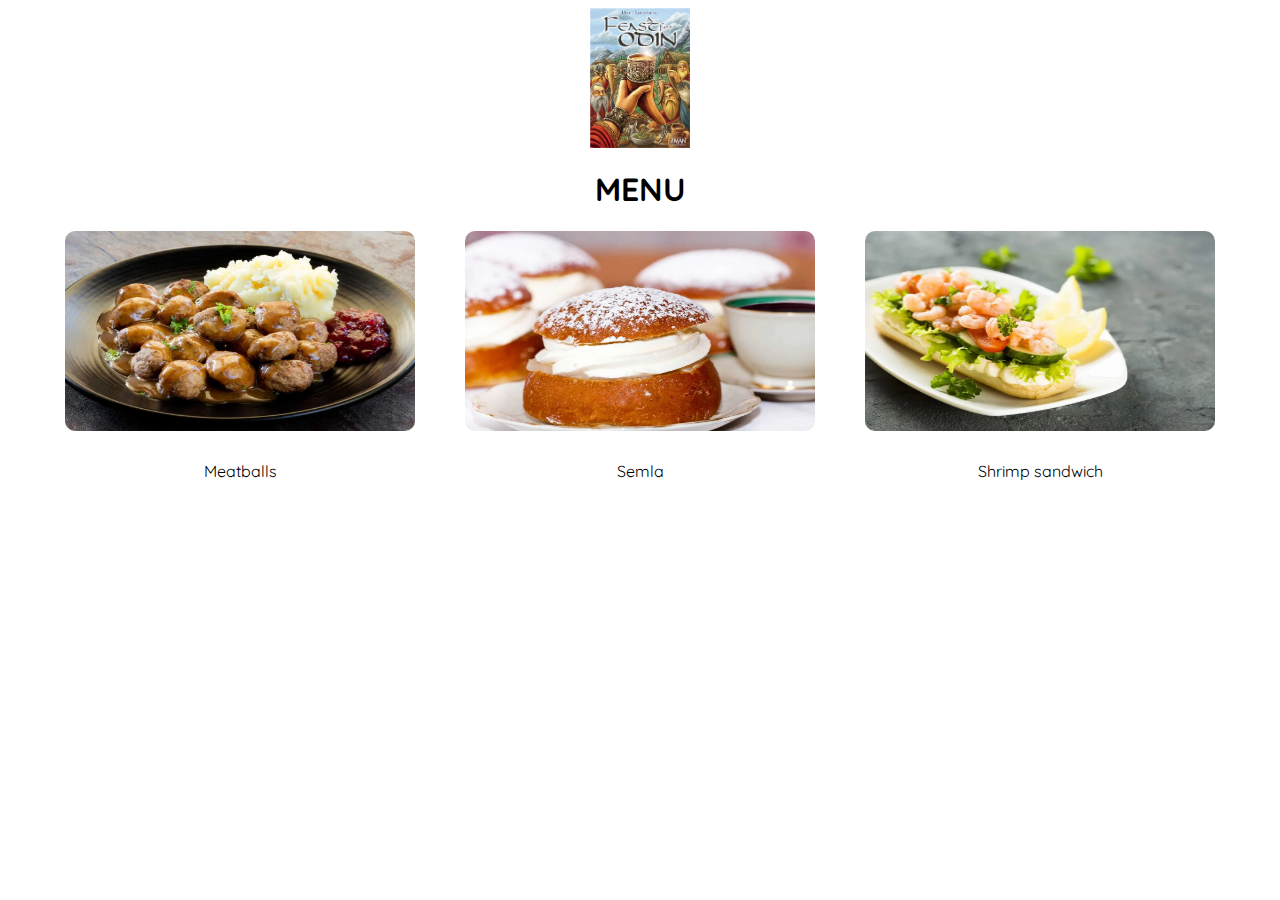
<file: index.html>
<!DOCTYPE html>
<html lang="en">
<head>
    <meta charset="UTF-8">
    <title>Odin's recipe</title>
    <link rel="stylesheet" href="style.css">
</head>
<body>
    <div>
        <a href="index.html"><img id="logo" class="center" src="images/odin feast.webp"> </a>
    </div>
    <h1 class="menu">MENU</h1>
    <div class="content">
        <div class ="item">
            <a href="./foods/meatballs1.html"><img src ="./images/meatballs.webp"></a>
            <p>Meatballs</p>
        </div>
        <div class="item">
            <a href="./foods/semla.html"><img src="./images/semla.webp"></a>
            <p>Semla</p>
        </div>
        <div class="item">
            <a href="./foods/shrimpsandwich.html"><img src="./images/shrimpsandwich.webp"></a>
            <p>Shrimp sandwich</p>
        </div>
    </div>
</body>
</html>
</file>
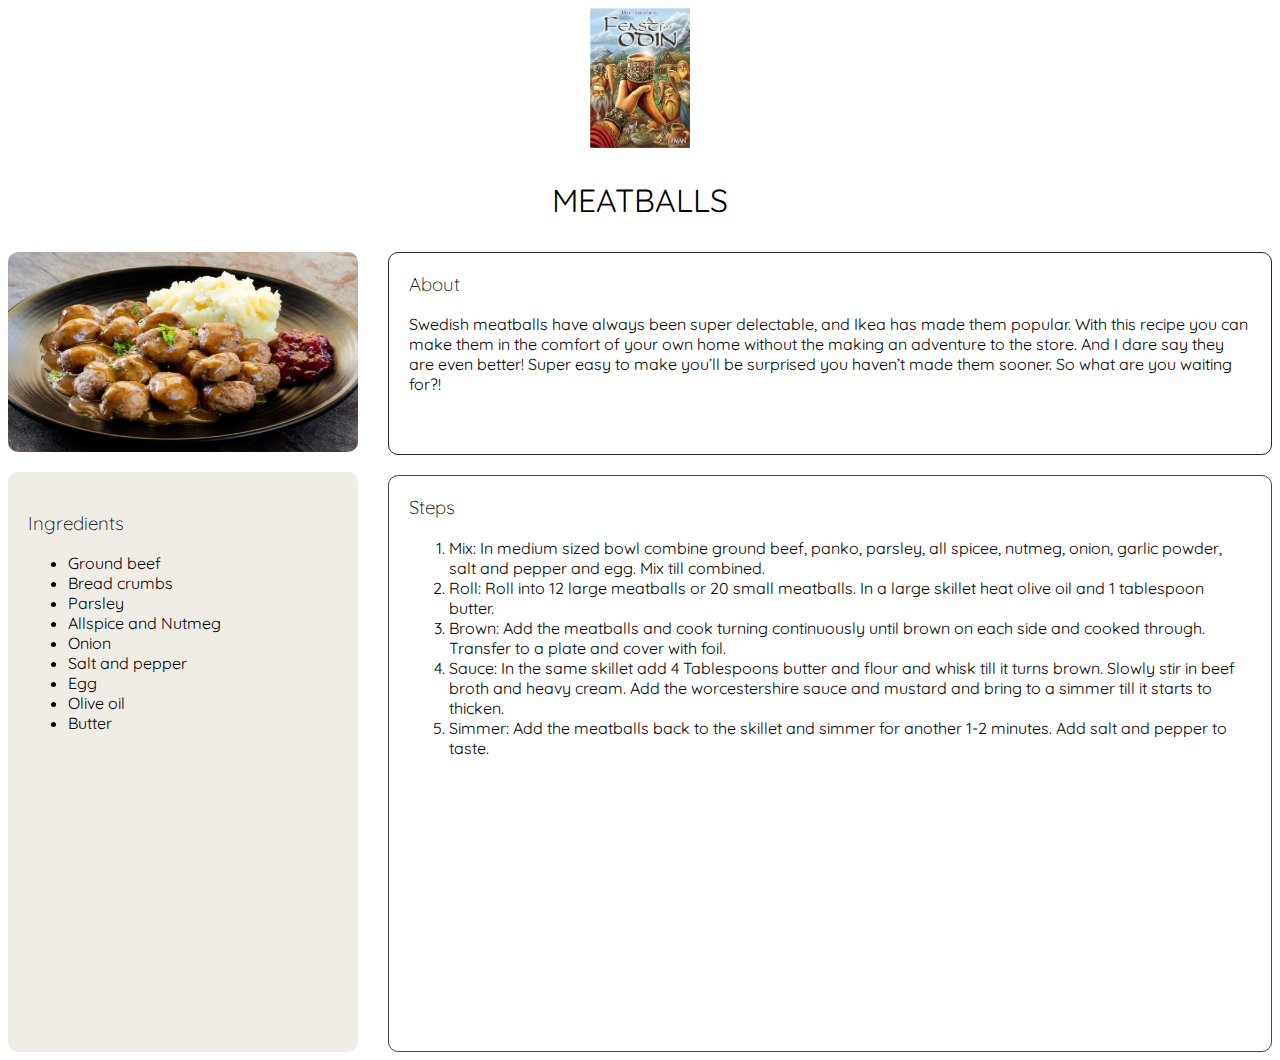
<file: foods/meatballs1.html>
<!DOCTYPE html>
<html lang="en">
<head>
    <meta charset="UTF-8">
    <meta http-equiv="X-UA-Compatible" content="IE=edge">
    <meta name="viewport" content="width=device-width, initial-scale=1.0">
    <link rel="stylesheet" href="../style.css">
    <title>Meatballs</title>
</head>
<body>
    <div>
        <a href='../index.html'><img id='logo' src ="/images/odin feast.webp"></a>
    </div>
    <div>
        <p class ='recipes-title'>MEATBALLS</p>
    </div>
   <div class ='content'>
        <div class = 'left'>
            <img src="../images/meatballs.webp">
            <div class="ingredient-container">
                <h3>Ingredients</h3>
                <ul>
                    <li>Ground beef</li>
                    <li>Bread crumbs</li>
                    <li>Parsley</li>
                    <li>Allspice and Nutmeg</li>
                    <li>Onion</li>
                    <li>Salt and pepper</li>
                    <li>Egg</li>
                    <li>Olive oil</li>
                    <li>Butter</li>
                </ul>
            </div>
        </div>
        <div class = 'right'>
            <div class="right-top">
                <h3>About</h3>
                <p>Swedish meatballs have always been super delectable, and Ikea has made them popular. With this recipe you can make them in the comfort of your own home without the making an adventure to the store. And I dare say they are even better! Super easy to make you’ll be surprised you haven’t made them sooner. So what are you waiting for?!</p>  
            </div>
            <div class="steps-container">
            <h3> Steps</h3>
            <ol>
                <li>Mix: In medium sized bowl combine ground beef, panko, parsley, all spicee, nutmeg, onion, garlic powder, salt and pepper and egg. Mix till combined.</li>
                <li>Roll: Roll into 12 large meatballs or 20 small meatballs. In a large skillet heat olive oil and 1 tablespoon butter.</li>
                <li>Brown: Add the meatballs and cook turning continuously until brown on each side and cooked through. Transfer to a plate and cover with foil.</li>
                <li>Sauce: In the same skillet add 4 Tablespoons butter and flour and whisk till it turns brown. Slowly stir in beef broth and heavy cream. Add the worcestershire sauce and mustard and bring to a simmer till it starts to thicken.</li>
                <li>Simmer: Add the meatballs back to the skillet and simmer for another 1-2 minutes. Add salt and pepper to taste.</li>
            </ol>
            </div>
        </div>
    </body>
</html>
</file>
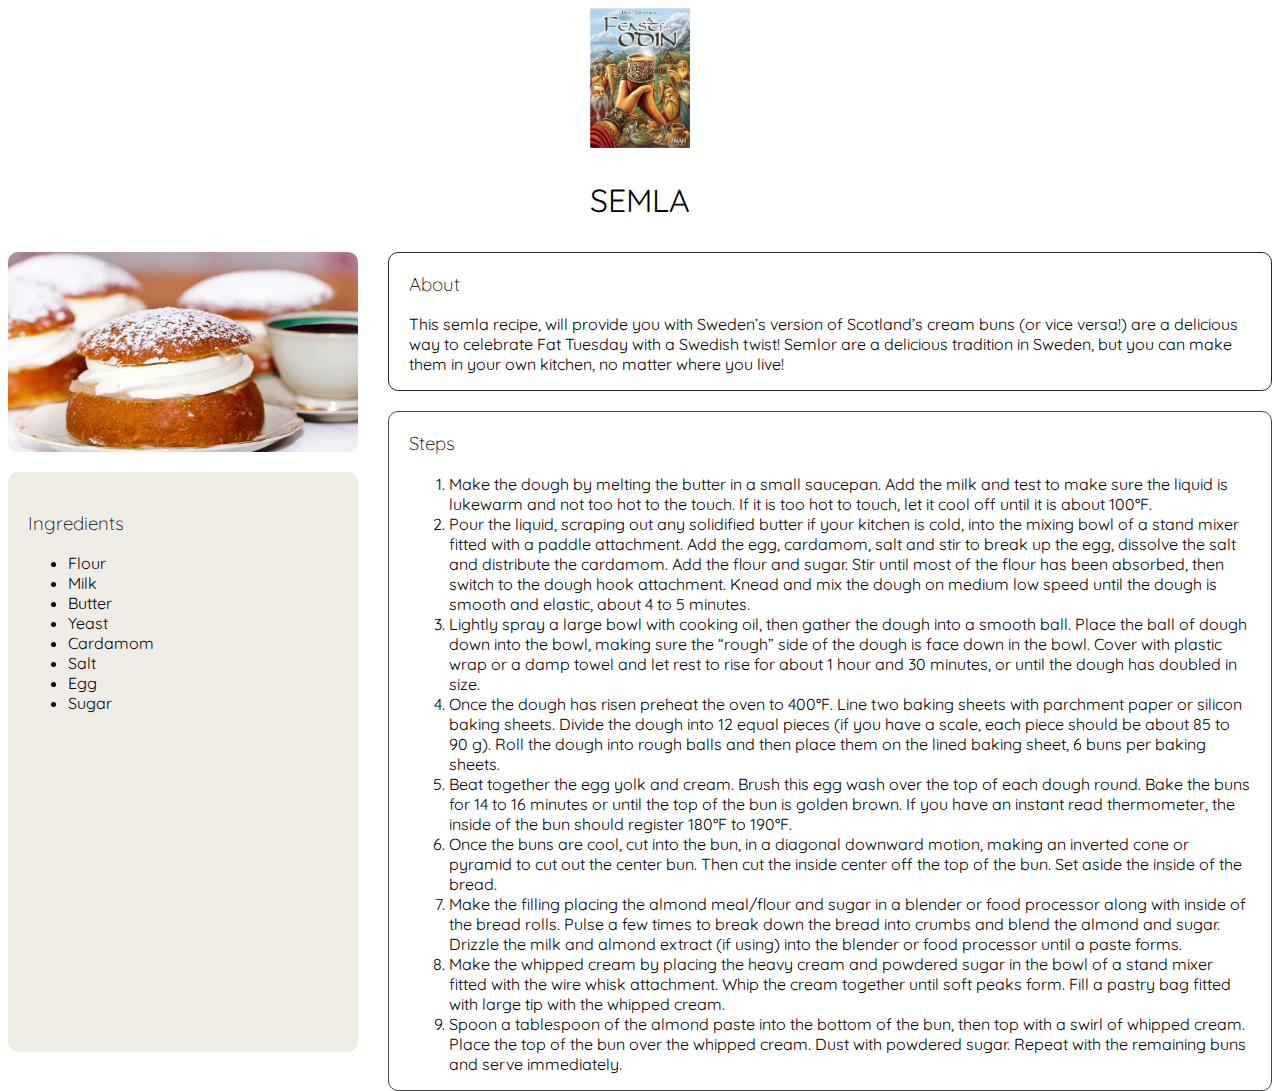
<file: foods/semla.html>
<!DOCTYPE html>
<html lang="en">
<head>
    <meta charset="UTF-8">
    <meta http-equiv="X-UA-Compatible" content="IE=edge">
    <meta name="viewport" content="width=device-width, initial-scale=1.0">
    <link rel="stylesheet" href="../style.css">
    <title>Semla</title>
</head>
<body>
    <div>
        <a href='../index.html'><img id='logo' src ="/images/odin feast.webp"></a>
    </div>
    <div>
        <p class ='recipes-title'>SEMLA</p>
    </div>
   <div class ='content'>
        <div class = 'left'>
            <img src="../images/semla.webp">
            <div class="ingredient-container">
                <h3>Ingredients</h3>
                <ul>
                    <li>Flour</li>
                    <li>Milk</li>
                    <li>Butter</li>
                    <li>Yeast</li>
                    <li>Cardamom</li>
                    <li>Salt</li>
                    <li>Egg</li>
                    <li>Sugar</li>
                </ul>
            </div>
        </div>
        <div class = 'right'>
            <div class="right-top">
                <h3>About</h3>
                <p>This semla recipe, will provide you with Sweden’s version of Scotland’s cream buns (or vice versa!) are a delicious way to celebrate Fat Tuesday with a Swedish twist! Semlor are a delicious tradition in Sweden, but you can make them in your own kitchen, no matter where you live!</p>
            </div>
            <div class="steps-container">
            <h3> Steps</h3>
            <ol>
                <li>Make the dough by melting the butter in a small saucepan. Add the milk and test to make sure the liquid is lukewarm and not too hot to the touch. If it is too hot to touch, let it cool off until it is about 100°F.</li>
                <li>Pour the liquid, scraping out any solidified butter if your kitchen is cold, into the mixing bowl of a stand mixer fitted with a paddle attachment. Add the egg, cardamom, salt and stir to break up the egg, dissolve the salt and distribute the cardamom. Add the flour and sugar. Stir until most of the flour has been absorbed, then switch to the dough hook attachment. Knead and mix the dough on medium low speed until the dough is smooth and elastic, about 4 to 5 minutes.</li>
                <li>Lightly spray a large bowl with cooking oil, then gather the dough into a smooth ball. Place the ball of dough down into the bowl, making sure the “rough” side of the dough is face down in the bowl. Cover with plastic wrap or a damp towel and let rest to rise for about 1 hour and 30 minutes, or until the dough has doubled in size.</li>
                <li>Once the dough has risen preheat the oven to 400°F. Line two baking sheets with parchment paper or silicon baking sheets.
                    Divide the dough into 12 equal pieces (if you have a scale, each piece should be about 85 to 90 g). Roll the dough into rough balls and then place them on the lined baking sheet, 6 buns per baking sheets.</li>
                <li>Beat together the egg yolk and cream. Brush this egg wash over the top of each dough round. Bake the buns for 14 to 16 minutes or until the top of the bun is golden brown. If you have an instant read thermometer, the inside of the bun should register 180°F to 190°F.</li>
                <li>Once the buns are cool, cut into the bun, in a diagonal downward motion, making an inverted cone or pyramid to cut out the center bun. Then cut the inside center off the top of the bun. Set aside the inside of the bread.</li>
                <li>Make the filling placing the almond meal/flour and sugar in a blender or food processor along with inside of the bread rolls. Pulse a few times to break down the bread into crumbs and blend the almond and sugar. Drizzle the milk and almond extract (if using) into the blender or food processor until a paste forms.</li>
                <li>Make the whipped cream by placing the heavy cream and powdered sugar in the bowl of a stand mixer fitted with the wire whisk attachment. Whip the cream together until soft peaks form. Fill a pastry bag fitted with large tip with the whipped cream.</li>
                <li>Spoon a tablespoon of the almond paste into the bottom of the bun, then top with a swirl of whipped cream. Place the top of the bun over the whipped cream. Dust with powdered sugar. Repeat with the remaining buns and serve immediately.</li>
                </ol>
            </div>
        </div>
</body>
</html>
</file>
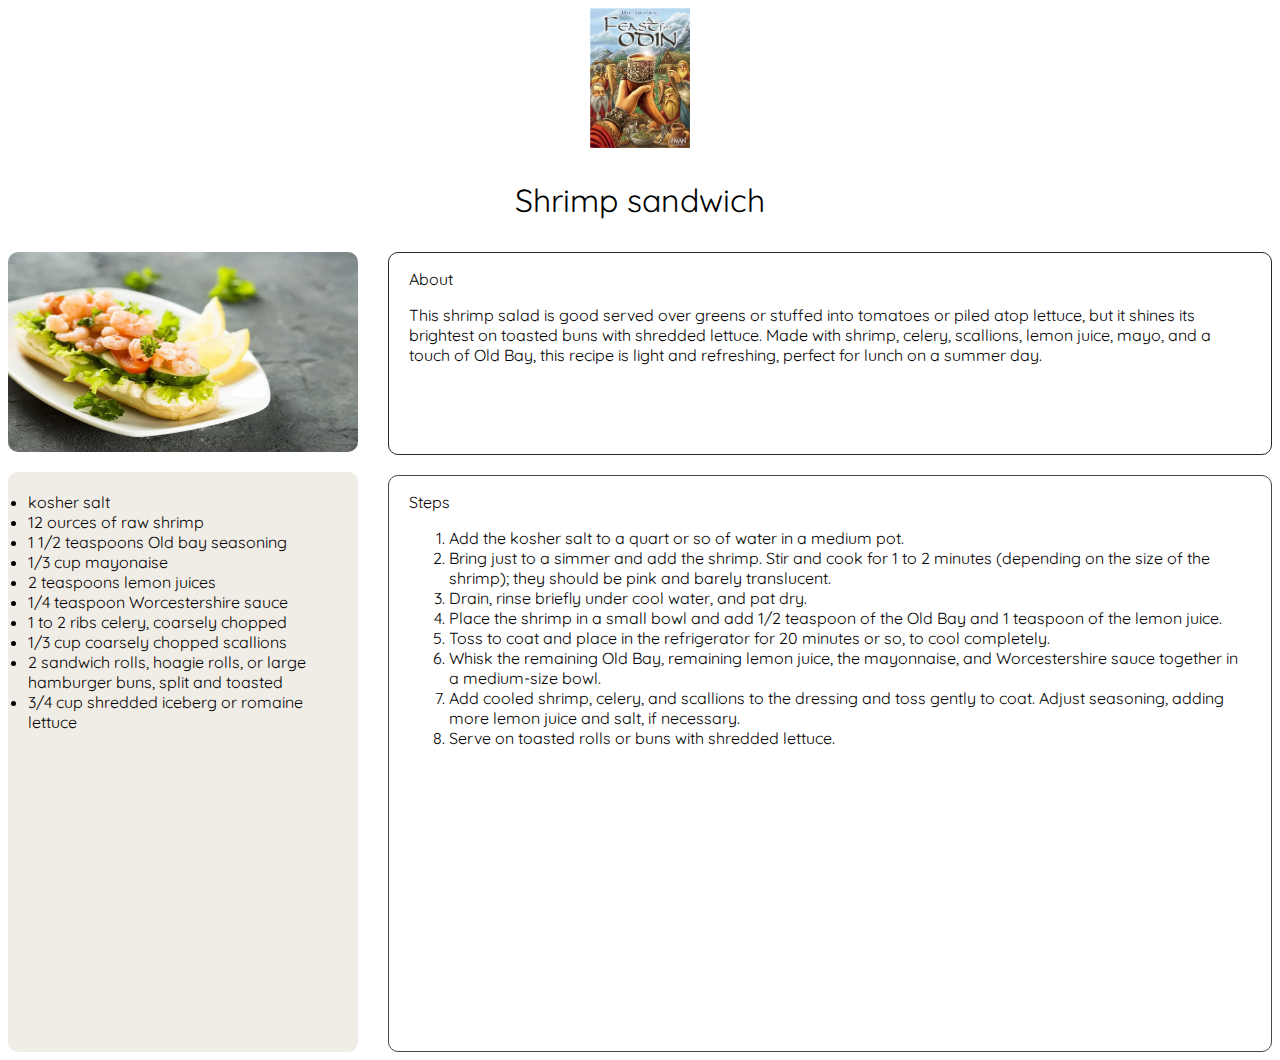
<file: foods/shrimpsandwich.html>
<!DOCTYPE html>
<html lang="en">
<head>
    <meta charset="UTF-8">
    <meta http-equiv="X-UA-Compatible" content="IE=edge">
    <meta name="viewport" content="width=device-width, initial-scale=1.0">
    <link href="../style.css" rel="stylesheet">
    <title>Shrimp sandwich</title>
</head>
<body>
    <div>
        <a href="../index.html"><img id='logo' src='../images/odin feast.webp'></a>
    </div>
    <div>
        <p class="recipes-title">Shrimp sandwich</p>
    </div>
    <div class = 'content'>
        <div class = "left">
            <img src ="../images/shrimpsandwich.webp">
            <div class ='ingredient-container'>
                <li>kosher salt</li>
                <li>12 ources of raw shrimp</li>
                <li>1 1/2 teaspoons Old bay seasoning</li>
                <li>1/3 cup mayonaise</li>
                <li>2 teaspoons lemon juices</li>
                <li>1/4 teaspoon Worcestershire sauce</li>
                <li>1 to 2 ribs celery, coarsely chopped</li>
                <li>1/3 cup coarsely chopped scallions</li>
                <li>2 sandwich rolls, hoagie rolls, or large hamburger buns, split and toasted</li>
                <li>3/4 cup shredded iceberg or romaine lettuce</li>
            </div>
        </div>
        <div class="right">
            <div class ='right-top'>
                <p>About</p>
                <p>This shrimp salad is good served over greens or stuffed into tomatoes or piled atop lettuce, but it shines its brightest on toasted buns with shredded lettuce. Made with shrimp, celery, scallions, lemon juice, mayo, and a touch of Old Bay, this recipe is light and refreshing, perfect for lunch on a summer day.</p>               
            </div>
            <div class ='steps-container'>
                <p>Steps</p>
            <ol>
                <li>Add the kosher salt to a quart or so of water in a medium pot.</li>
                <li>Bring just to a simmer and add the shrimp. Stir and cook for 1 to 2 minutes (depending on the size of the shrimp); they should be pink and barely translucent.</li>
                <li>Drain, rinse briefly under cool water, and pat dry.</li>
                <li>Place the shrimp in a small bowl and add 1/2 teaspoon of the Old Bay and 1 teaspoon of the lemon juice.</li>
                <li>Toss to coat and place in the refrigerator for 20 minutes or so, to cool completely.</li>
                <li>Whisk the remaining Old Bay, remaining lemon juice, the mayonnaise, and Worcestershire sauce together in a medium-size bowl.</li>
                <li>Add cooled shrimp, celery, and scallions to the dressing and toss gently to coat. Adjust seasoning, adding more lemon juice and salt, if necessary.</li>
                <li>Serve on toasted rolls or buns with shredded lettuce.</li>
            </ol>
            </div>

        </div>
    </div>
</file>
<file: style.css>
@import url('https://fonts.googleapis.com/css2?family=Indie+Flower&display=swap');
@import url('https://fonts.googleapis.com/css2?family=Amatic+SC:wght@400;700&family=Indie+Flower&display=swap');
@import url('https://fonts.googleapis.com/css2?family=Amatic+SC:wght@400;700&family=Indie+Flower&family=Quicksand:wght@300&display=swap');
html{
    font-family: 'Quicksand', sans-serif;
}

h1,h2,h3,h4,h5,h6{
    font-weight: 300;
}
.menu{
    background-color: white;
    color:black;
    font-weight: 800;
    text-align: center;
}

.heading,.recipes-title{
    font-size: xx-large;
    text-align: center;
}
#logo{
    width:100px;
    height:auto;
    margin-left: auto;
    margin-right: auto;
    display: block;
}
.left{
    display: flex;
    flex-direction: column;
    gap:20px;
    width:350px;
    height: 800px;

}
.right{
    display: flex;
    flex-direction: column;
    gap: 20px;
    padding-left:30px;
    width:1000px;
    height: 800px;
}
.content img{
    border-radius:10px;
}

.ingredient-container{
    border-radius:10px;
    background-color:rgb(240,236,230);
    padding:20px;
    flex-grow:3;
    height:fit-content;
}
.about{
    border-radius:10px;
    background-color:white;
    padding:20px;
    flex-grow:3;
}
.content{
    display:flex;
    flex-direction: row;
    justify-content: center;
}

.right-top{
    border-radius: 10px;
    border:1px solid rgb(41, 41, 41);
    height:280px;
}
.item{
    display:flex;
    flex-direction: column;
    gap:10px;
    align-items: center;
    width:400px;
    text-align: center;
}
   
div img{
    width:350px;
    height:200px;
}
.steps-container{   
    border-radius: 10px;
    border:1px solid rgb(71, 71, 71);
    height: 800px;

}

.right-top,
.steps-container{
    padding:0 20px 0px 20px;
}
</file>
